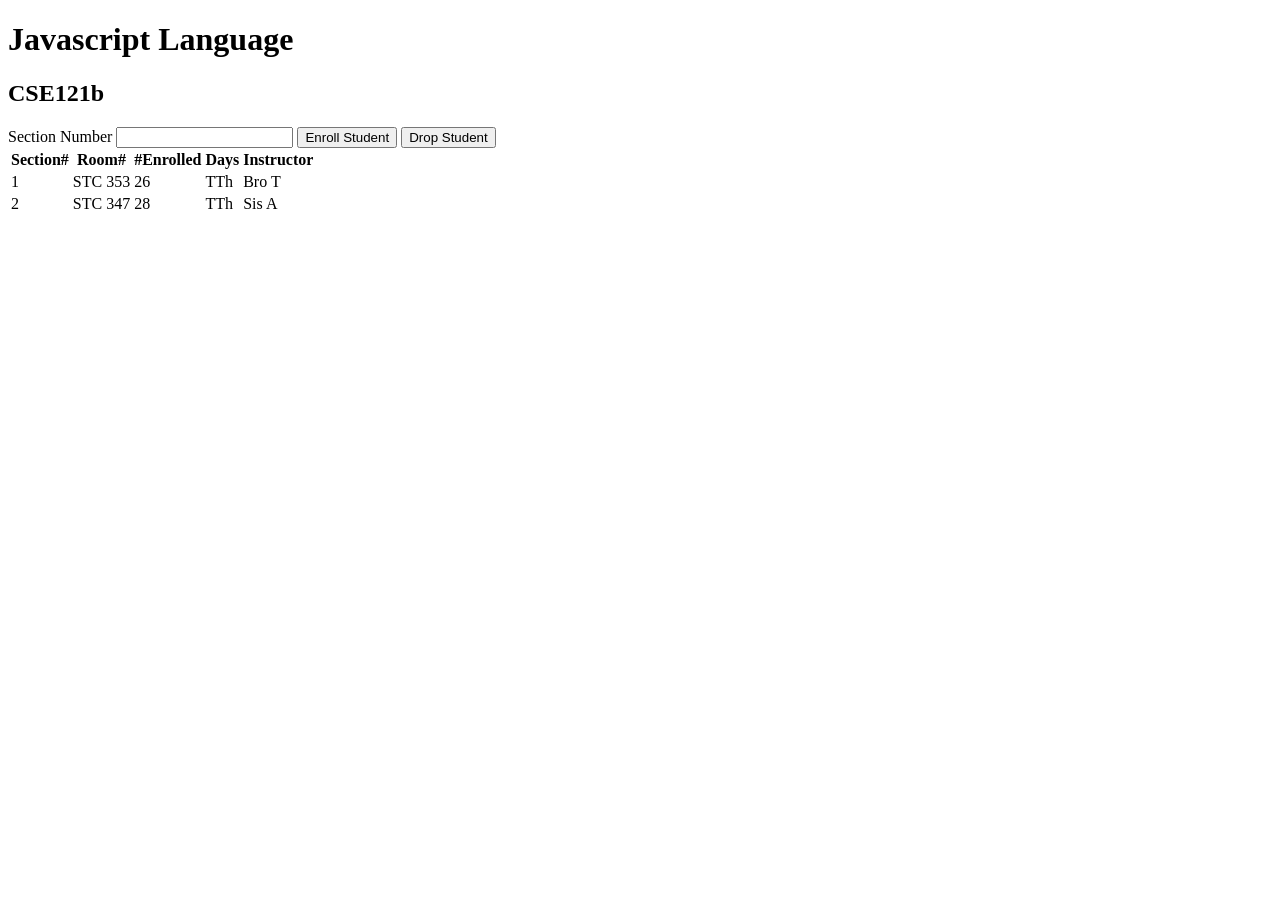
<file: courses.html>
<!-- courses.html -->
<!DOCTYPE html>
<html lang="en">
  <head>
    <meta charset="UTF-8" />
    <meta http-equiv="X-UA-Compatible" content="IE=edge" />
    <meta name="viewport" content="width=device-width, initial-scale=1.0" />
    <title>Courses and sections</title>
    <script src="courses.js" defer></script>
  </head>
  <body>
    <h1 id="courseName"></h1>
    <h2 id="courseCode"></h2>
    <label for="sectionNumber">Section Number</label>
    <input id="sectionNumber" />
    <button id="enrollStudent">Enroll Student</button>
    <button id="dropStudent">Drop Student</button>

    <table>
      <thead>
        <tr>
          <th>Section#</th>
          <th>Room#</th>
          <th>#Enrolled</th>
          <th>Days</th>
          <th>Instructor</th>
        </tr>
      </thead>
      <tbody id="sections"></tbody>
    </table>
  </body>
</html>
</file>
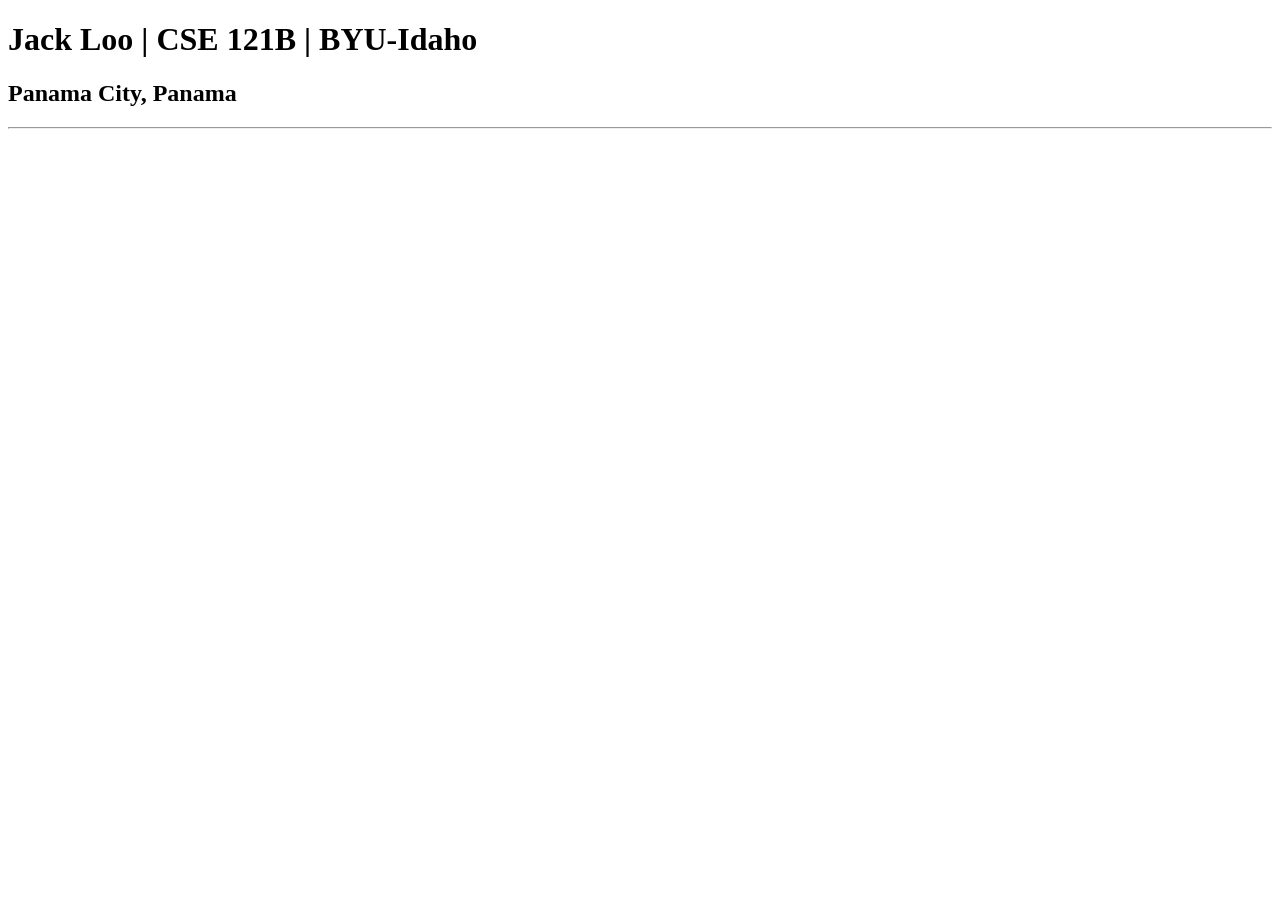
<file: index-old.html>
<!DOCTYPE html>
<html lang="en">
<head>
    <meta charset="UTF-8">
    <meta name="viewport" content="width=device-width, initial-scale=1.0">
    <title>Jack Loo | CSE 121B | BYU-Idaho</title>
</head>
<body>
    <h1>Jack Loo | CSE 121B | BYU-Idaho</h1>
    <h2>Panama City, Panama</h2>
    <hr>
</body>
</html>
</file>
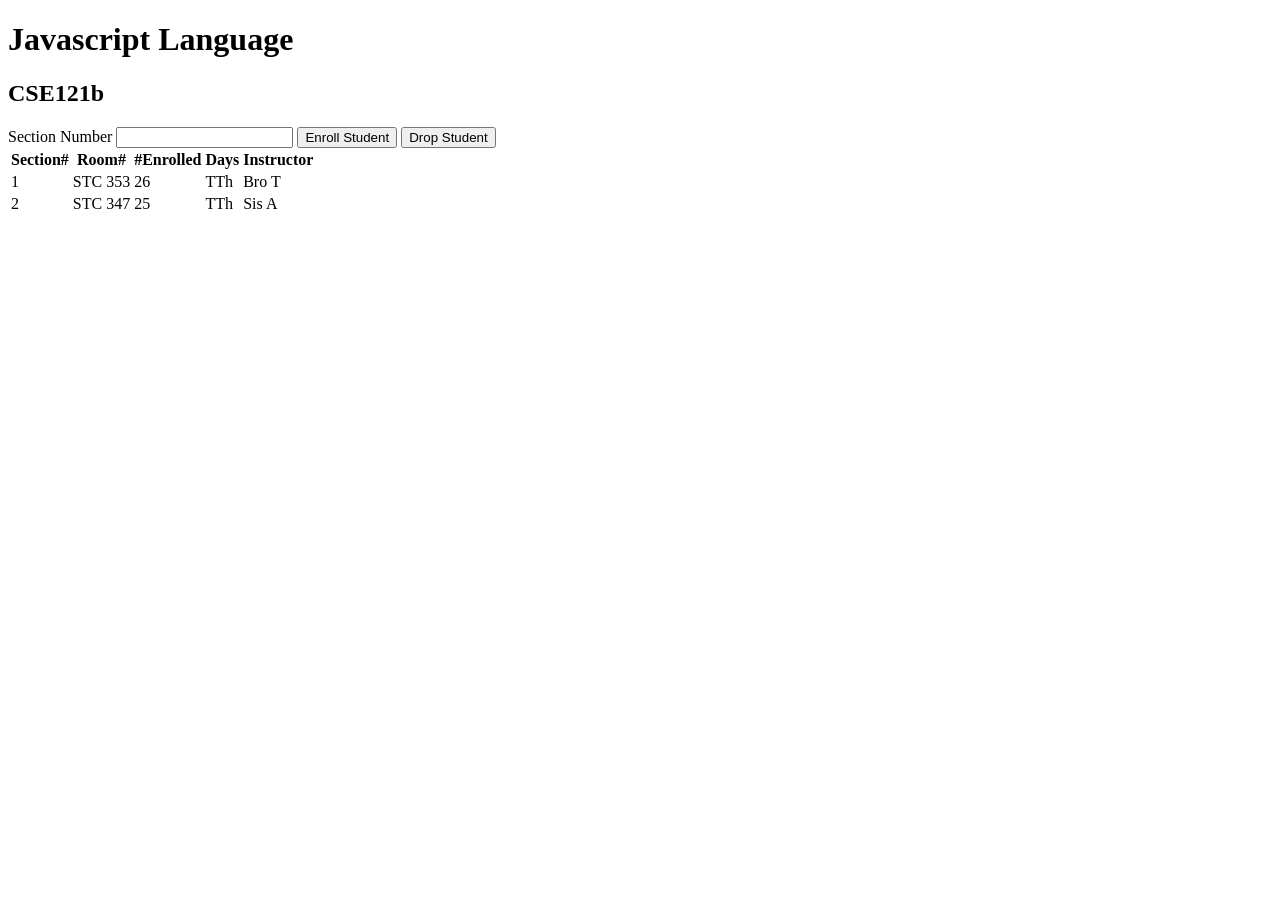
<file: modules.html>
<!-- modules.html -->
<!DOCTYPE html>
<html lang="en">
  <head>
    <meta charset="UTF-8" />
    <meta http-equiv="X-UA-Compatible" content="IE=edge" />
    <meta name="viewport" content="width=device-width, initial-scale=1.0" />
    <title>Courses and sections</title>
    <script src="modules.js" type="module"></script>
  </head>
  <body>
    <h1 id="courseName"></h1>
    <h2 id="courseCode"></h2>
    <label for="sectionNumber">Section Number</label>
    <input id="sectionNumber" />
    <button id="enrollStudent">Enroll Student</button>
    <button id="dropStudent">Drop Student</button>

    <table>
      <thead>
        <tr>
          <th>Section#</th>
          <th>Room#</th>
          <th>#Enrolled</th>
          <th>Days</th>
          <th>Instructor</th>
        </tr>
      </thead>
      <tbody id="sections"></tbody>
    </table>
  </body>
</html>
</file>
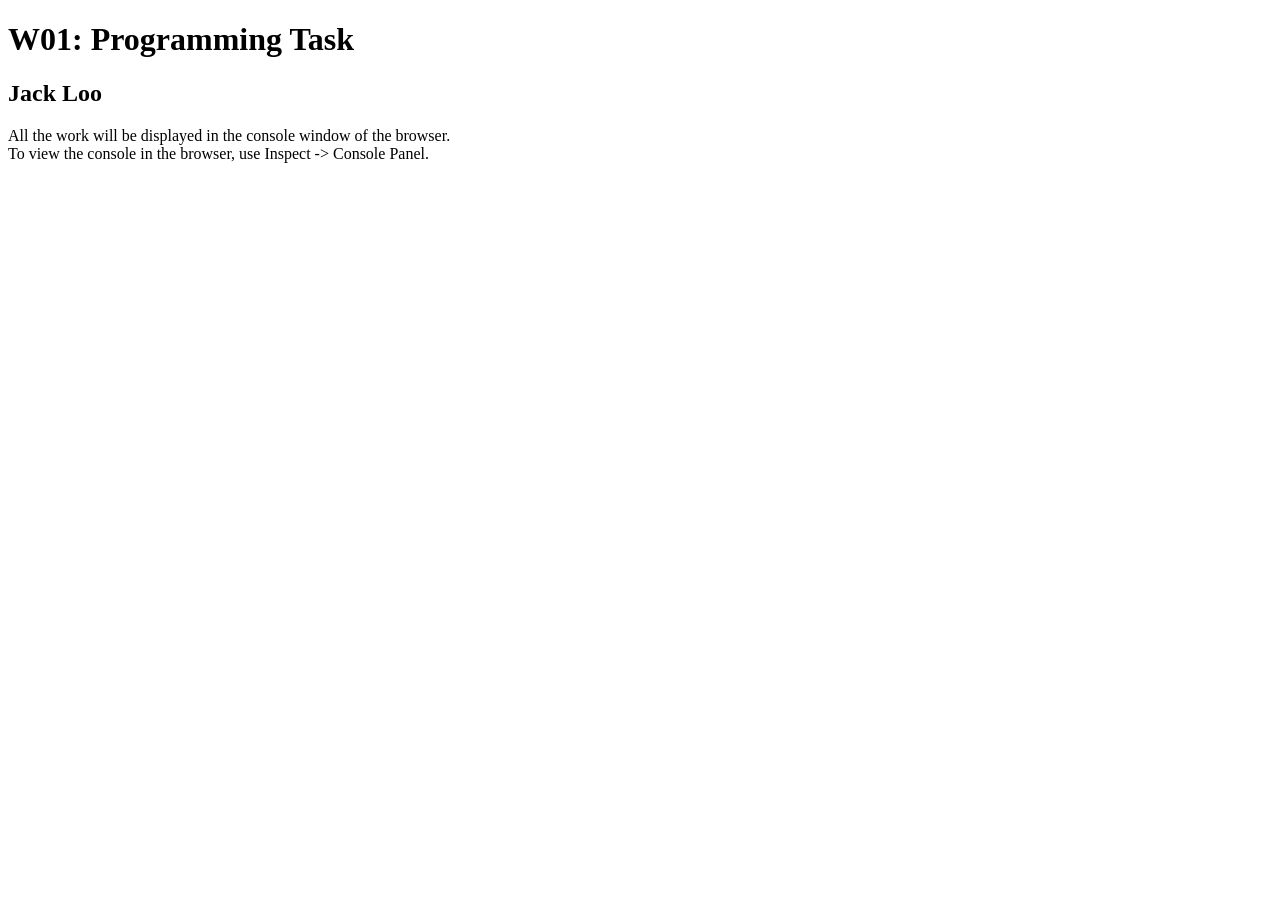
<file: w01-task.html>
<!DOCTYPE html>
<html lang="en">

<head>
  <meta charset="UTF-8">
  <meta name="viewport" content="width=device-width, initial-scale=1.0">
  <title>W01: Programming Task</title>
</head>

<body>
  <h1>W01: Programming Task</h1>
  <h2>Jack Loo</h2>
  <p>All the work will be displayed in the console window of the browser.
    <br>To view the console in the browser, use Inspect -> Console Panel.
  </p>

  <script src="w01-task.js"></script>

</body>
</html>
</file>
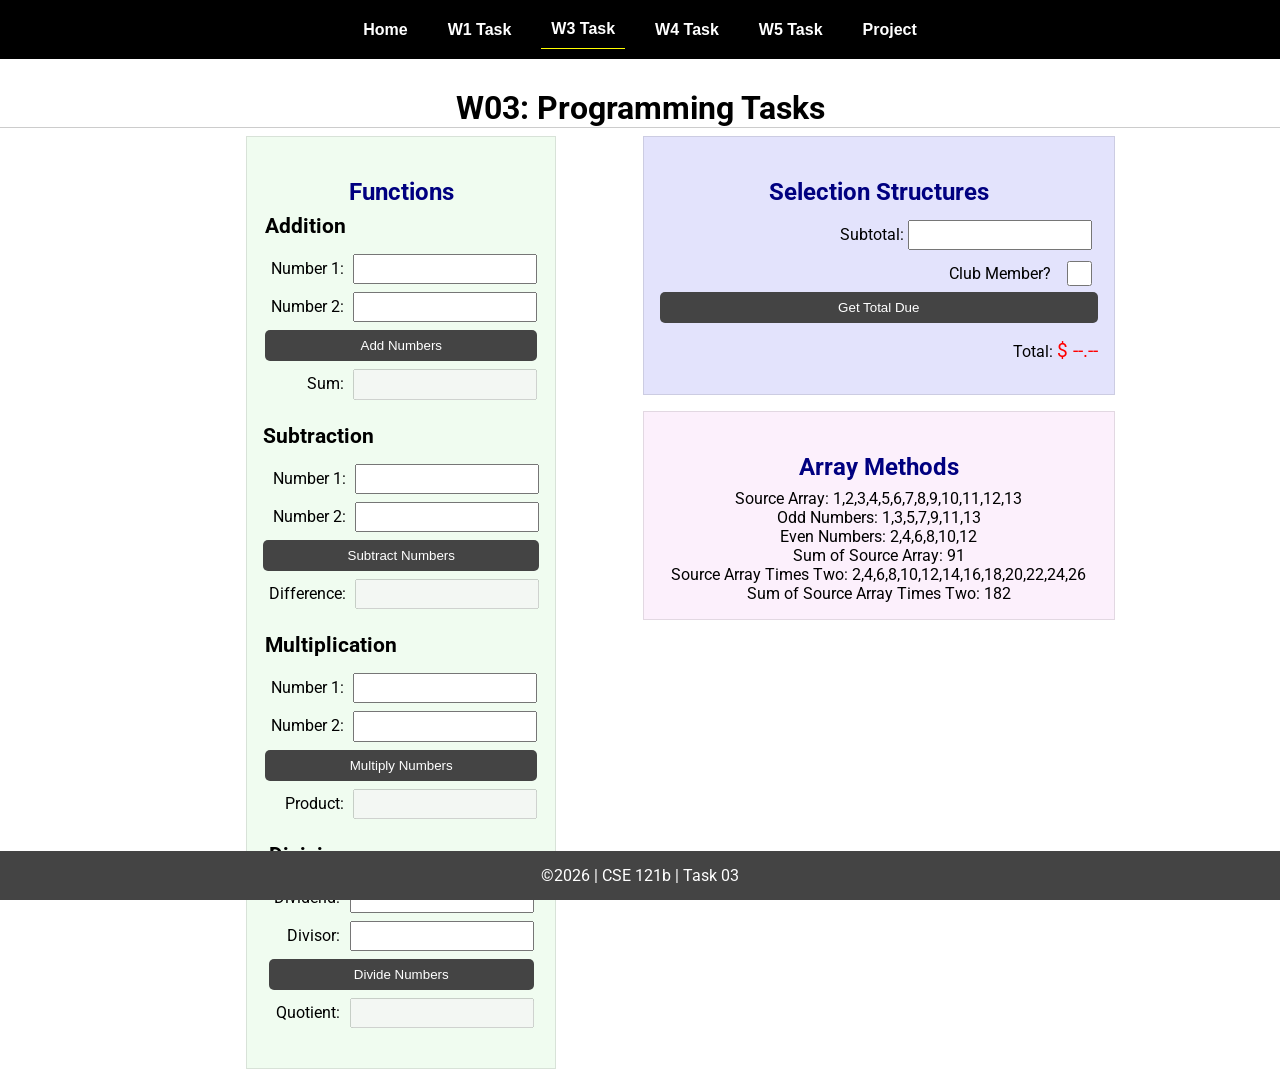
<file: w03-task.html>
<!DOCTYPE html>
<html lang="en">

<head>
    <meta charset="UTF-8">
    <meta name="viewport" content="width=device-width, initial-scale=1.0">
    <title>CSE 121b | W03: Programming Tasks</title>
    <link rel="preconnect" href="https://fonts.googleapis.com">
    <link rel="preconnect" href="https://fonts.gstatic.com" crossorigin>
    <link href="https://fonts.googleapis.com/css2?family=Roboto:wght@400;600&display=swap"
        rel="stylesheet">
    <link rel="stylesheet" href="styles/main.css">
</head>

<body>
    <nav>
        <ul id="menu">
            <li><a id="toggleMenu">&equiv;</a></li>
            <li><a href="index.html">Home</a></li>
            <li><a href="w01-task.html">W1 Task</a></li>
            <li><a href="w03-task.html" class="active">W3 Task</a></li>
            <li><a href="w04-task.html">W4 Task</a></li>
            <li><a href="w05-task.html">W5 Task</a></li>
            <li><a href="project.html">Project</a></li>
        </ul>
    </nav>>
    <header>
        <h1>W03: Programming Tasks</h1>
    </header>
    <main id="task3">
        <section id="section1">
            <h2>Functions</h2>
            <article>
                <h3>Addition</h3>
                <div>
                    <label for="add1">Number 1:</label>
                    <input type="text" id="add1" name="add1">
                </div>
                <div>
                    <label for="add2">Number 2:</label>
                    <input type="text" id="add2" name="add2">
                </div>
                <div>
                    <input type="button" id="addNumbers" value="Add Numbers">
                </div>
                <div>
                    <label for="sum">Sum:</label>
                    <input type="text" id="sum" name="sum" disabled>
                </div>
            </article>
            <article>
                <h3>Subtraction</h3>
                <div>
                    <label for="subtract1">Number 1:</label>
                    <input type="text" id="subtract1" name="subtract1">
                </div>
                <div>
                    <label for="subtract2">Number 2:</label>
                    <input type="text" id="subtract2" name="subtract2">
                </div>
                <div>
                    <input type="button" id="subtractNumbers" value="Subtract Numbers">
                </div>
                <div>
                    <label for="difference">Difference:</label>
                    <input type="text" id="difference" name="difference" disabled>
                </div>
            </article>
            <article>
                <h3>Multiplication</h3>
                <div>
                    <label for="factor1">Number 1:</label>
                    <input type="text" id="factor1" name="factor1">
                </div>
                <div>
                    <label for="factor2">Number 2:</label>
                    <input type="text" id="factor2" name="factor2">
                </div>
                <div>
                    <input type="button" id="multiplyNumbers" value="Multiply Numbers">
                </div>
                <div>
                    <label for="product">Product:</label>
                    <input type="text" id="product" name="product" disabled>
                </div>
            </article>
            <article>
                <h3>Division</h3>
                <div>
                    <label for="dividend">Dividend:</label>
                    <input type="text" id="dividend" name="dividend">
                </div>
                <div>
                    <label for="divisor">Divisor:</label>
                    <input type="text" id="divisor" name="divisor">
                </div>
                <div>
                    <input type="button" id="divideNumbers" value="Divide Numbers">
                </div>
                <div>
                    <label for="quotient">Quotient:</label>
                    <input type="text" id="quotient" name="quotient" disabled>
                </div>
            </article>
        </section>
        <div>
            <section id="section2">
                <h2>Selection Structures</h2>
                <label class="right">Subtotal:
                    <input type="number" id="subtotal" size="5">
                </label>
                <label class="middle right">
                    Club Member?
                    <input type="checkbox" id="member">
                </label>
                <div class="right">
                    <input type="button" id="getTotal" value="Get Total Due">
                </div>
                <div class="right">Total:
                    <span class="larger" id="total">$ --.--</span>
                </div>
            </section>
            <section id="section3">
                <h2>Array Methods</h2>
                <p>
                    Source Array: <span id="array"></span>
                </p>
                <p>
                    Odd Numbers: <span id="odds"></span>
                </p>
                <p>
                    Even Numbers: <span id="evens"></span>
                </p>
                <p>
                    Sum of Source Array: <span id="sumOfArray"></span>
                </p>
                <p>
                    Source Array Times Two: <span id="multiplied"></span>
                </p>
                <p>
                    Sum of Source Array Times Two: <span id="sumOfMultiplied"></span>
                </p>
            </section>
        </div>
    </main>
    <footer>
        &copy;<span id="year"></span> | CSE 121b | Task 03
    </footer>
    <script src="scripts/main.js"></script>
    <script>
        document.getElementById("year").innerHTML = new Date().getFullYear();
    </script>
    <script src="scripts/w03-task.js"></script>
</body>

</html>
</file>
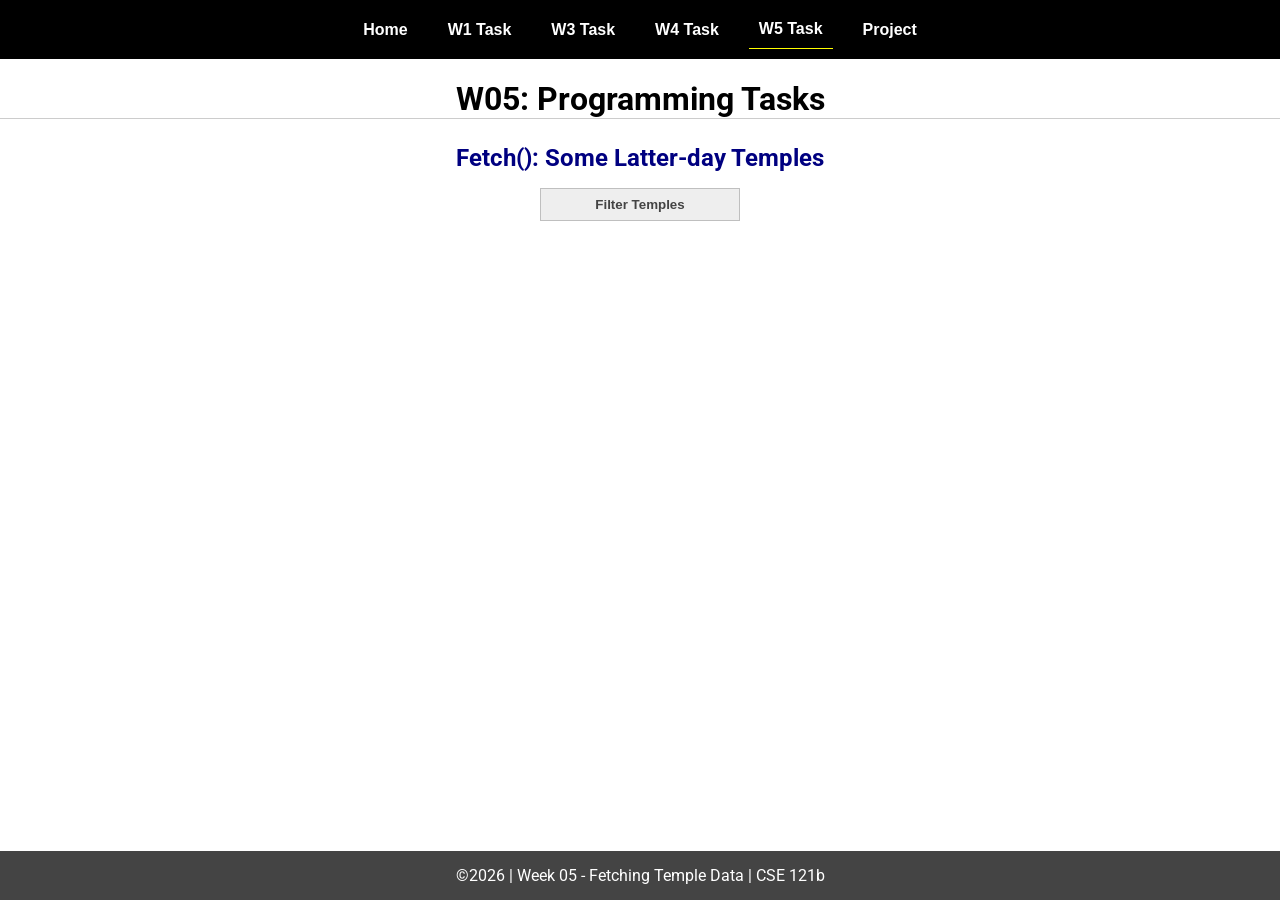
<file: w05-task.html>
<!DOCTYPE html>
<html lang="en">

<head>
  <meta charset="UTF-8">
  <meta name="viewport" content="width=device-width, initial-scale=1.0">
  <title>CSE 121b | W05: Programming Tasks</title>
  <link rel="preconnect" href="https://fonts.googleapis.com">
  <link rel="preconnect" href="https://fonts.gstatic.com" crossorigin>
  <link href="https://fonts.googleapis.com/css2?family=Roboto:wght@400;600&display=swap"
    rel="stylesheet">
  <link rel="stylesheet" href="styles/main.css">
</head>

<body>
  <nav>
    <ul id="menu">
      <li><a id="toggleMenu">&equiv;</a></li>
      <li><a href="index.html">Home</a></li>
      <li><a href="w01-task.html">W1 Task</a></li>
      <li><a href="w03-task.html">W3 Task</a></li>
      <li><a href="w04-task.html">W4 Task</a></li>
      <li><a href="w05-task.html" class="active">W5 Task</a></li>
      <li><a href="project.html">Project</a></li>
    </ul>
  </nav>
  <main id="gridly">
    <h1>W05: Programming Tasks</h1>
    <h2>Fetch(): Some Latter-day Temples</h2>

    <select id="sortBy" title="Choose a data filter.">
      <option value="" disabled selected>Filter Temples</option>
      <option value="utah">Utah</option>
      <option value="notutah">Outside of Utah</option>
      <option value="older">Built Before 1950</option>
      <option value="all">No Filter</option>
    </select>

    <div id="temples">
    </div>
  </main>


  <footer>
    &copy;<span id="year"></span> | Week 05 - Fetching Temple Data | CSE 121b
  </footer>
  <script src="scripts/main.js"></script>
  <script>
    document.getElementById("year").innerHTML = new Date().getFullYear();
  </script>
  <script src="scripts/w05-task.js"></script>
</body>

</html>
</file>
<file: styles/main.css>
/* Universal Selector
* {
    margin: 0;
    padding: 0;
    box-sizing: border-box;
}

/* HTML Selectors */
/* body {
    font-family: 'Roboto', Helvetica, sans-serif;
}

nav {
    background-color: black;
    width: 100%;
    position: fixed;
    top: 0;
}

nav ul {
    display: flex;
    flex-direction: column;
    align-items: center;
    max-width: fit-content;
    margin: 0 auto;
}

nav ul li {
    flex: 1 1 auto;
}

nav ul li:first-child {
    display: block;
    font-size: 2rem;
}

nav ul li:first-child a {
    padding: 1px 10px;
}

nav ul li {
    display: none;
    list-style: none;
    margin: 10px;
}

nav ul li a {
    display: block;
    padding: 10px;
    text-decoration: none;
    font-weight: 600;
    color: white;
    text-align: center;
}

nav ul li a:hover {
    background-color: #efefef;
    color: black;
}

h1, h2 {
    text-align: center;
    margin-bottom: 15px;

}

h1 {
border-bottom: 1px solid #ccc;
}

h2 {
    font-size: 1.2rem;
    color: navy;
    text-align: center;
    margin-top: 30px;
}

main {
    margin-top: 125px;
    display: grid;
    grid-template-columns: 1fr;
    grid-gap: 20px;
    align-items: center;
    justify-content: center;
}

picture {
    margin: 0 auto;
}

picture img {
    width: 240px;
    height: auto;
    border-radius: 5%;
    border: 1px solid #ccc;
    box-shadow: 0 0 30px #777;
}

section {
    display: flex;
    flex-direction: column;
    align-items: center;
    margin: 10px
}

label {
    margin: 15px 0;
}

footer {
    background-color: gray;
    color: white;
    padding: 15px;
    text-align: center;
    width: 100%;
    position: fixed;
    bottom: 0;
}

/* Class Selectors */
/* .active {
    border-bottom: 1px solid yellow;
}

.open li {
    display: block;
}

.block {
    display: block;
}

/* ID Selectors */

/* Media Queries */
/* @media only screen and (min-width: 32.5em) {
    nav ul {
        flex-direction: row;
    }

    nav ul li:first-child {
        display: none;
    }

    nav ul li {
        display: block;
    }

    main {
        margin: 100px auto 20px;
        grid-template-columns: 250px 1fr;
        max-width: -moz-fit-content;
        max-width: fit-content;

    }

}    */

/* Universal Selector */
* {
    margin: 0;
    padding: 0;
    box-sizing: border-box;
}

/* HTML Selectors */
body {
    font-family: 'Roboto', Helvetica, sans-serif;
}

nav {
    background-color: black;
    width: 100%;
    position: fixed;
    top: 0;
}

nav ul {
    display: flex;
    flex-direction: column;
    align-items: center;
    max-width: -moz-fit-content;
    max-width: fit-content;
    margin: 0 auto;
}

nav ul li {
    flex: 1 1 auto;
}

nav ul li:first-child {
    display: block;
    font-size: 2rem;
}

nav ul li:first-child a {
    padding: 1px 10px;
}

nav ul li {
    display: none;
    list-style: none;
    margin: 10px;
}

nav ul li a {
    display: block;
    padding: 10px;
    text-decoration: none;
    font-weight: 600;
    color: white;
    text-align: center;
    font-family: 'Arial Narrow', Arial, sans-serif;
}

nav ul li a:hover {
    background-color: #efefef;
    color: black;
}

h1,
h2 {
    text-align: center;
    margin: 1rem 0 .5rem;
}

h1 {
    border-bottom: 1px solid #ccc;
}

#gridly h1 {
    margin-top: 80px;
}

h2 {
    font-size: 1.5rem;
    color: navy;
    text-align: center;
    margin-top: 25px;
}

h3 {
    font-size: 1.3rem;
    margin-bottom: 1rem;
}

header {
    margin-top: 70px;
}

picture {
    margin: 0 auto;
}

picture img {
    width: 240px;
    height: auto;
    border-radius: 5%;
    border: 1px solid #ccc;
    box-shadow: 0 0 30px #777;
}

section {
    display: flex;
    flex-direction: column;
    align-items: center;
    margin: 0 auto 1rem;
    border: 1px solid rgba(0, 0, 0, .1);
    padding: 1rem;
    background-color: #eee;
}

article {
    margin-bottom: 1rem;
}

article div {
    margin-bottom: .5rem;
    text-align: right;
}

label {
    padding: .35rem;
}

input {
    padding: .35rem;
}

input[type="button"] {
    padding: .5rem;
    background-color: #444;
    color: white;
    border: none;
    border-radius: 5px;
    cursor: pointer;
    width: 100%
}

input[type="checkbox"] {
    width: 25px;
    height: 25px;
}

dt {
    font-weight: 700;
}

dt::before {
    content: "ðŸ˜ï¸ ";
}

dd {
    margin: 0 0 .5rem 2rem;
    font-size: smaller;
}

footer {
    background-color: #444;
    color: white;
    padding: 15px;
    text-align: center;
    width: 100%;
    position: fixed;
    bottom: 0;
}

/* Class Selectors */
.active {
    border-bottom: 1px solid yellow;
}

.open li {
    display: block;
}

.block {
    display: block;
}

.larger {
    font-size: larger;
    color: red;
}

.right {
    width: 100%;
    text-align: right;
}

.middle {
    display: flex;
    align-items: center;
    justify-content: right;
    gap: 1rem;
}

/* ID Selectors */

#home {
    margin-top: 125px;
    display: grid;
    grid-template-columns: 1fr;
    grid-gap: 20px;
    align-items: center;
    justify-content: center;
}


#section1 {
    background-color: rgb(225, 250, 225, .5);
}

#section2 {
    background-color: rgba(200, 200, 250, 0.5);

}

#section2 div {
    margin-bottom: 1rem;
}

#section3 {
    background-color: rgb(250, 225, 250, .5);
}

#sortBy {
    appearance: none;
    display: flex;
    padding: .5rem;
    background-color: #eee;
    color: #444;
    font-weight: 700;
    margin: 1rem auto;
    width: 200px;
    border: 1px solid rgba(0, 0, 0, .2);
    text-align: center;
}

#sortBy option:disabled {
    font-style: italic;
    padding: 1rem;
    background-color: #111;
    color: #eee;
}

#temples {
    display: grid;
    grid-template-columns: repeat(auto-fit, minmax(320px, 1fr));
    grid-gap: .5rem;
    align-items: center;
    margin-bottom: 3rem;
}

#prophets {
    display: grid;
    grid-template-columns: repeat(auto-fit, minmax(320px, 1fr));
    grid-gap: .5rem;
    align-items: center;
    margin-bottom: 3rem;
}

#temples article {
    height: 250px;
    margin: .5rem;
    border: 1px solid rgba(0, 0, 0, .1);
    padding: 1rem;
    background-color: #eee;
    display: flex;
    flex-direction: column;
    align-items: center;
    justify-content: center;
}

#prophets article {
    height: 250px;
    margin: .5rem;
    border: 1px solid rgba(0, 0, 0, .1);
    padding: 1rem;
    background-color: #eee;
    display: flex;
    flex-direction: column;
    align-items: center;
    justify-content: center;
}

#temples h4 {
    color: navy;
    font-size: smaller;
}

#prophets h4 {
    color: navy;
    font-size: smaller;
}


#temples img {
    width: 250px;
    height: auto;
    box-shadow: 0 0 30px #777;
    margin: .5rem;
}

#prophets img {
    width: 250px;
    height: auto;
    box-shadow: 0 0 30px #777;
    margin: .5rem;
}

/* Media Queries */
@media only screen and (min-width: 32.5em) {
    nav ul {
        flex-direction: row;
    }

    nav ul li:first-child {
        display: none;
    }

    nav ul li {
        display: block;
    }

    section {
        min-width: 300px;
    }

    #home {
        margin: 100px auto 20px;
        grid-template-columns: 250px 1fr;
        max-width: -moz-fit-content;
        max-width: fit-content;
    }

    #task3 {
        display: grid;
        grid-template-columns: 1fr 1fr;
        grid-gap: 5px;
        margin: 0 auto;
        max-width: 950px;
    }

}
</file>
